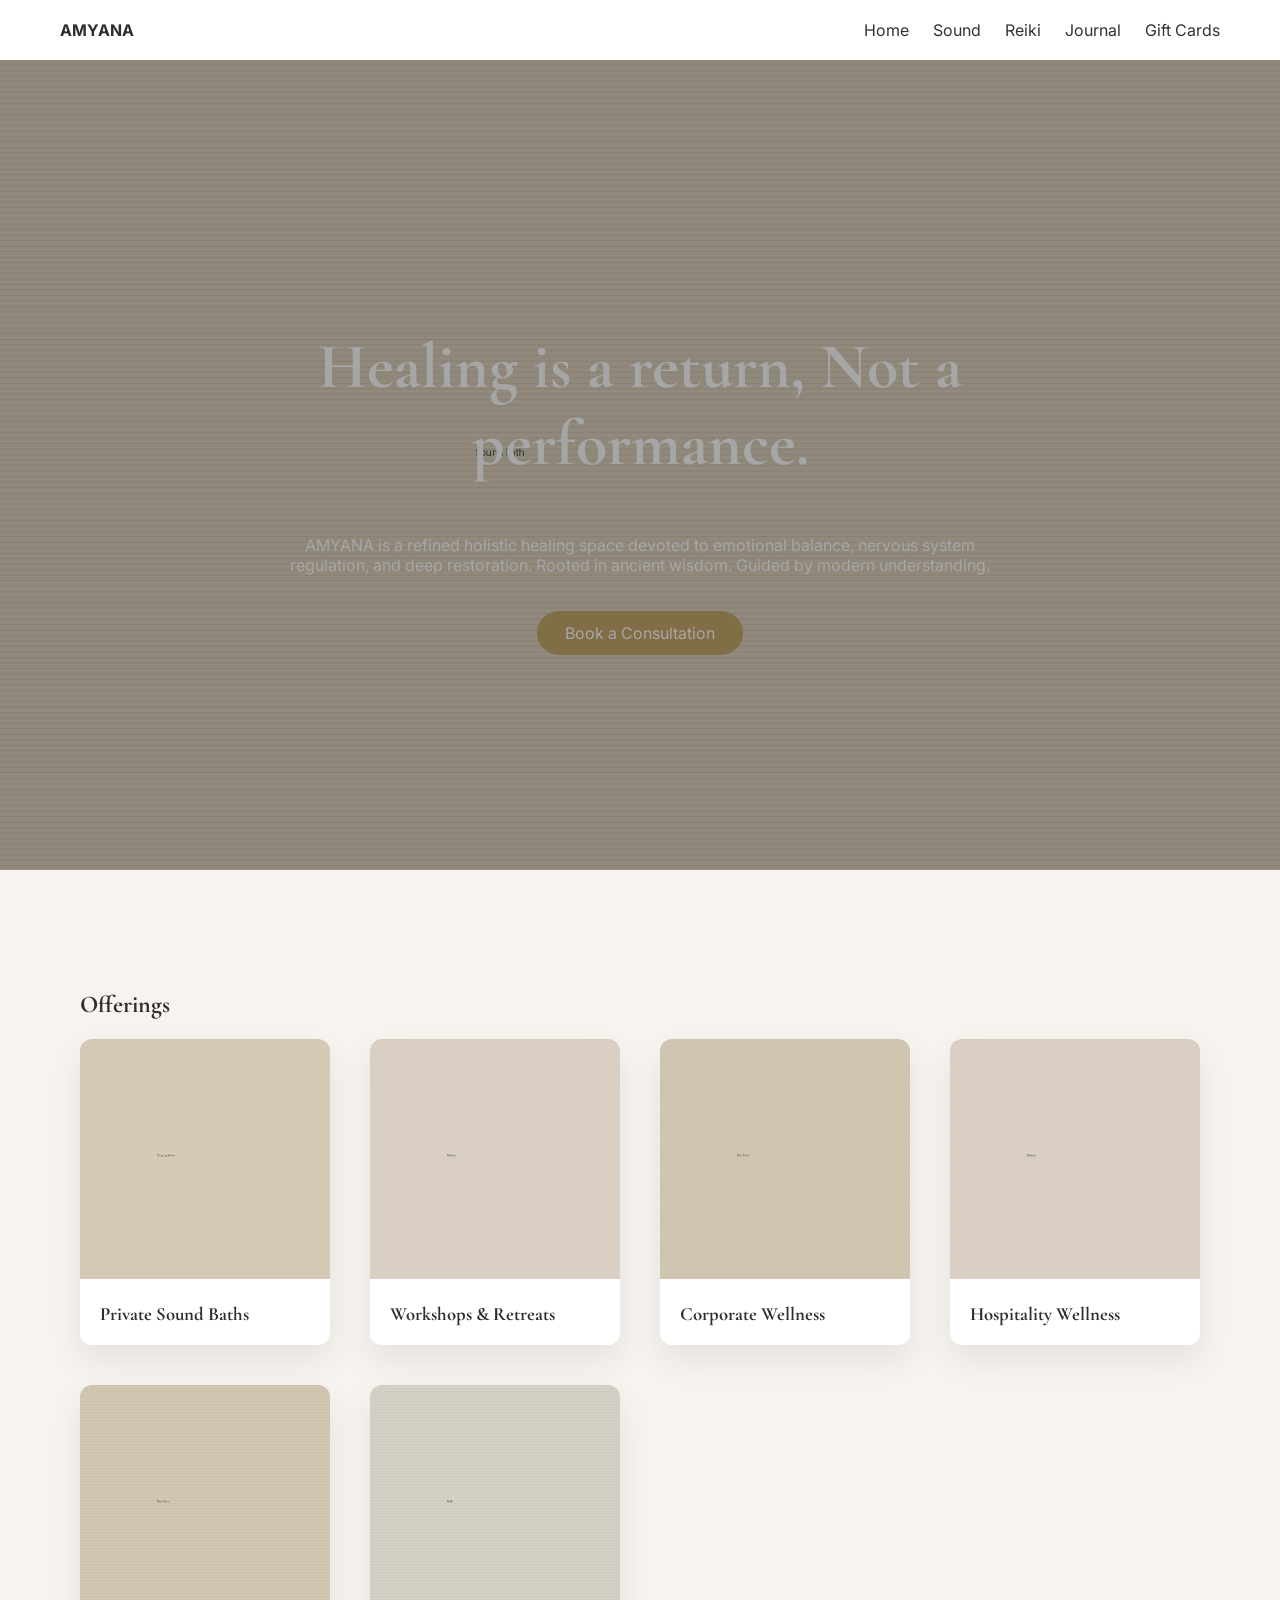
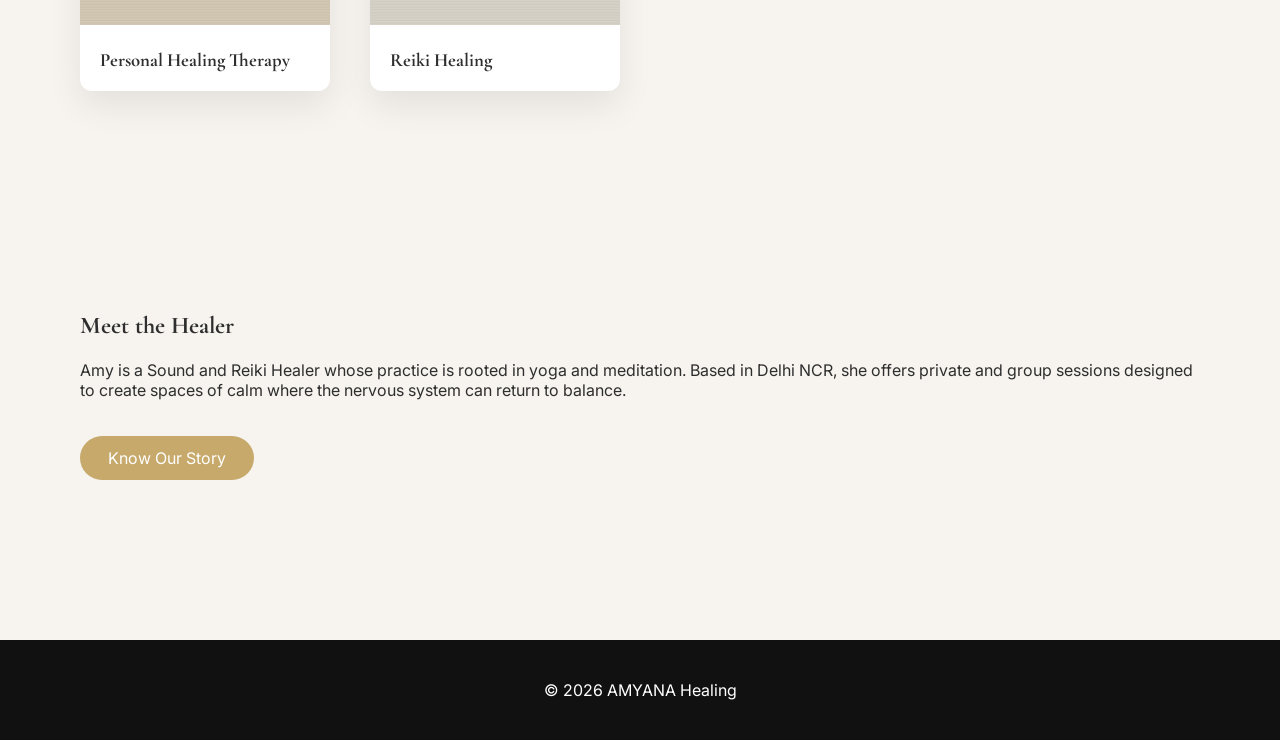
<file: index.html>
<!DOCTYPE html>
<html>
<head>
<meta charset="UTF-8">
<meta name="viewport" content="width=device-width, initial-scale=1.0">
<title>AMYANA</title>
<link rel="stylesheet" href="css/style.css">
<link href="https://fonts.googleapis.com/css2?family=Cormorant+Garamond:wght@400;500;600&family=Inter:wght@300;400;500&display=swap" rel="stylesheet">
</head>
<body>
<header class="navbar">
<div><strong>AMYANA</strong></div>
<nav>
<a href="index.html">Home</a>
<a href="sound.html">Sound</a>
<a href="reiki.html">Reiki</a>
<a href="journal.html">Journal</a>
<a href="gift-cards.html">Gift Cards</a>
</nav>
</header>

<section class="hero">
<div class="hero-content">
<h1>Healing is a return, Not a performance.</h1>
<p>AMYANA is a refined holistic healing space devoted to emotional balance,
nervous system regulation, and deep restoration. Rooted in ancient wisdom. Guided by modern understanding.</p>
<a class="btn">Book a Consultation</a>
</div>
</section>

<section class="section">
<h2>Offerings</h2>
<div class="grid">
<div class="card"><img src="images/singing-bowls.jpg"><h3>Private Sound Baths</h3></div>
<div class="card"><img src="images/retreat.jpg"><h3>Workshops & Retreats</h3></div>
<div class="card"><img src="images/meditation.jpg"><h3>Corporate Wellness</h3></div>
<div class="card"><img src="images/retreat.jpg"><h3>Hospitality Wellness</h3></div>
<div class="card"><img src="images/meditation.jpg"><h3>Personal Healing Therapy</h3></div>
<div class="card"><img src="images/reiki.jpg"><h3>Reiki Healing</h3></div>
</div>
</section>

<section class="section">
<h2>Meet the Healer</h2>
<p>Amy is a Sound and Reiki Healer whose practice is rooted in yoga and meditation.
Based in Delhi NCR, she offers private and group sessions designed to create spaces of calm where the nervous system can return to balance.</p>
<a class="btn">Know Our Story</a>
</section>

<footer>© 2026 AMYANA Healing</footer>
<script src="js/main.js"></script>
</body>
</html>
</file>
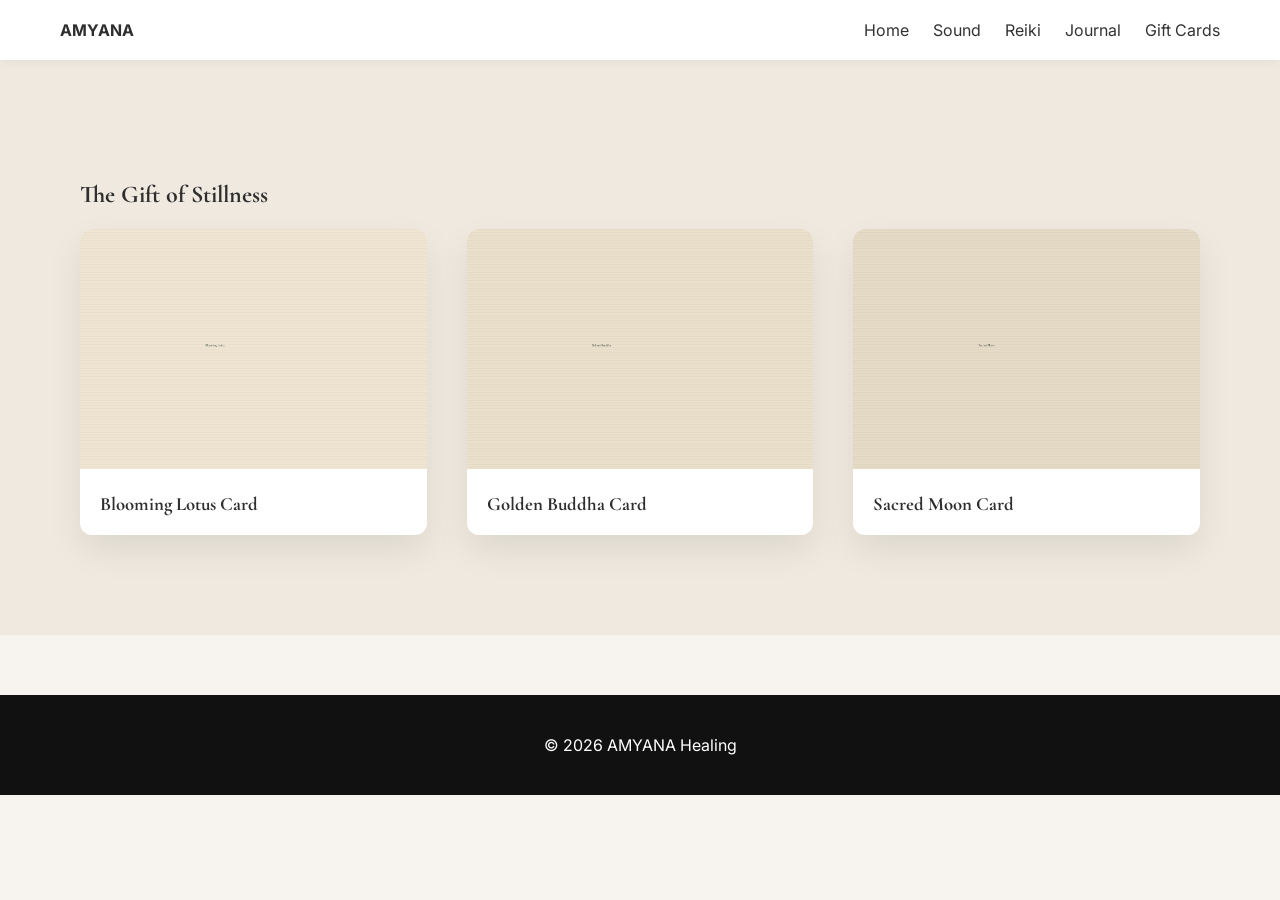
<file: gift-cards.html>
<!DOCTYPE html>
<html>
<head>
<meta charset="UTF-8">
<meta name="viewport" content="width=device-width, initial-scale=1.0">
<title>Gift Cards</title>
<link rel="stylesheet" href="css/style.css">
<link href="https://fonts.googleapis.com/css2?family=Cormorant+Garamond:wght@400;500;600&family=Inter:wght@300;400;500&display=swap" rel="stylesheet">
</head>
<body>
<header class="navbar">
<div><strong>AMYANA</strong></div>
<nav>
<a href="index.html">Home</a>
<a href="sound.html">Sound</a>
<a href="reiki.html">Reiki</a>
<a href="journal.html">Journal</a>
<a href="gift-cards.html">Gift Cards</a>
</nav>
</header>

<section class="section gift-section">
<h1>The Gift of Stillness</h1>
<div class="grid">
<div class="card"><img src="images/gift-lotus.jpg"><h3>Blooming Lotus Card</h3></div>
<div class="card"><img src="images/gift-buddha.jpg"><h3>Golden Buddha Card</h3></div>
<div class="card"><img src="images/gift-moon.jpg"><h3>Sacred Moon Card</h3></div>
</div>
</section>

<footer>© 2026 AMYANA Healing</footer>
<script src="js/main.js"></script>
</body>
</html>
</file>
<file: css/style.css>
body{margin:0;font-family:'Inter',sans-serif;background:#f7f4ef;color:#2e2e2e;}
h1,h2,h3{font-family:'Cormorant Garamond',serif;}
.navbar{display:flex;justify-content:space-between;padding:20px 60px;background:white;position:sticky;top:0;box-shadow:0 2px 10px rgba(0,0,0,.05);}
.navbar a{margin-left:20px;text-decoration:none;color:#333;}
.hero{height:90vh;background:url('../images/hero-sound.jpg') center/cover;display:flex;align-items:center;justify-content:center;color:white;position:relative;text-align:center;}
.hero:after{content:'';position:absolute;top:0;left:0;right:0;bottom:0;background:rgba(0,0,0,.35);}
.hero-content{position:relative;max-width:700px;animation:fadeUp 1.2s;}
.hero h1{font-size:64px;}
.section{padding:100px 80px;max-width:1200px;margin:auto;}
.grid{display:grid;grid-template-columns:repeat(auto-fit,minmax(250px,1fr));gap:40px;}
.card{background:white;border-radius:12px;overflow:hidden;box-shadow:0 15px 35px rgba(0,0,0,.08);transition:.3s;}
.card:hover{transform:translateY(-6px);}
.card img{width:100%;height:240px;object-fit:cover;}
.card h3{padding:20px;margin:0;}
.btn{display:inline-block;padding:12px 28px;background:#c6a96b;color:white;border-radius:30px;text-decoration:none;margin-top:20px;}
.gift-section{background:#efe9df;}
footer{background:#111;color:white;text-align:center;padding:40px;margin-top:60px;}
@keyframes fadeUp{0%{opacity:0;transform:translateY(30px);}100%{opacity:1;transform:translateY(0);}}
</file>
